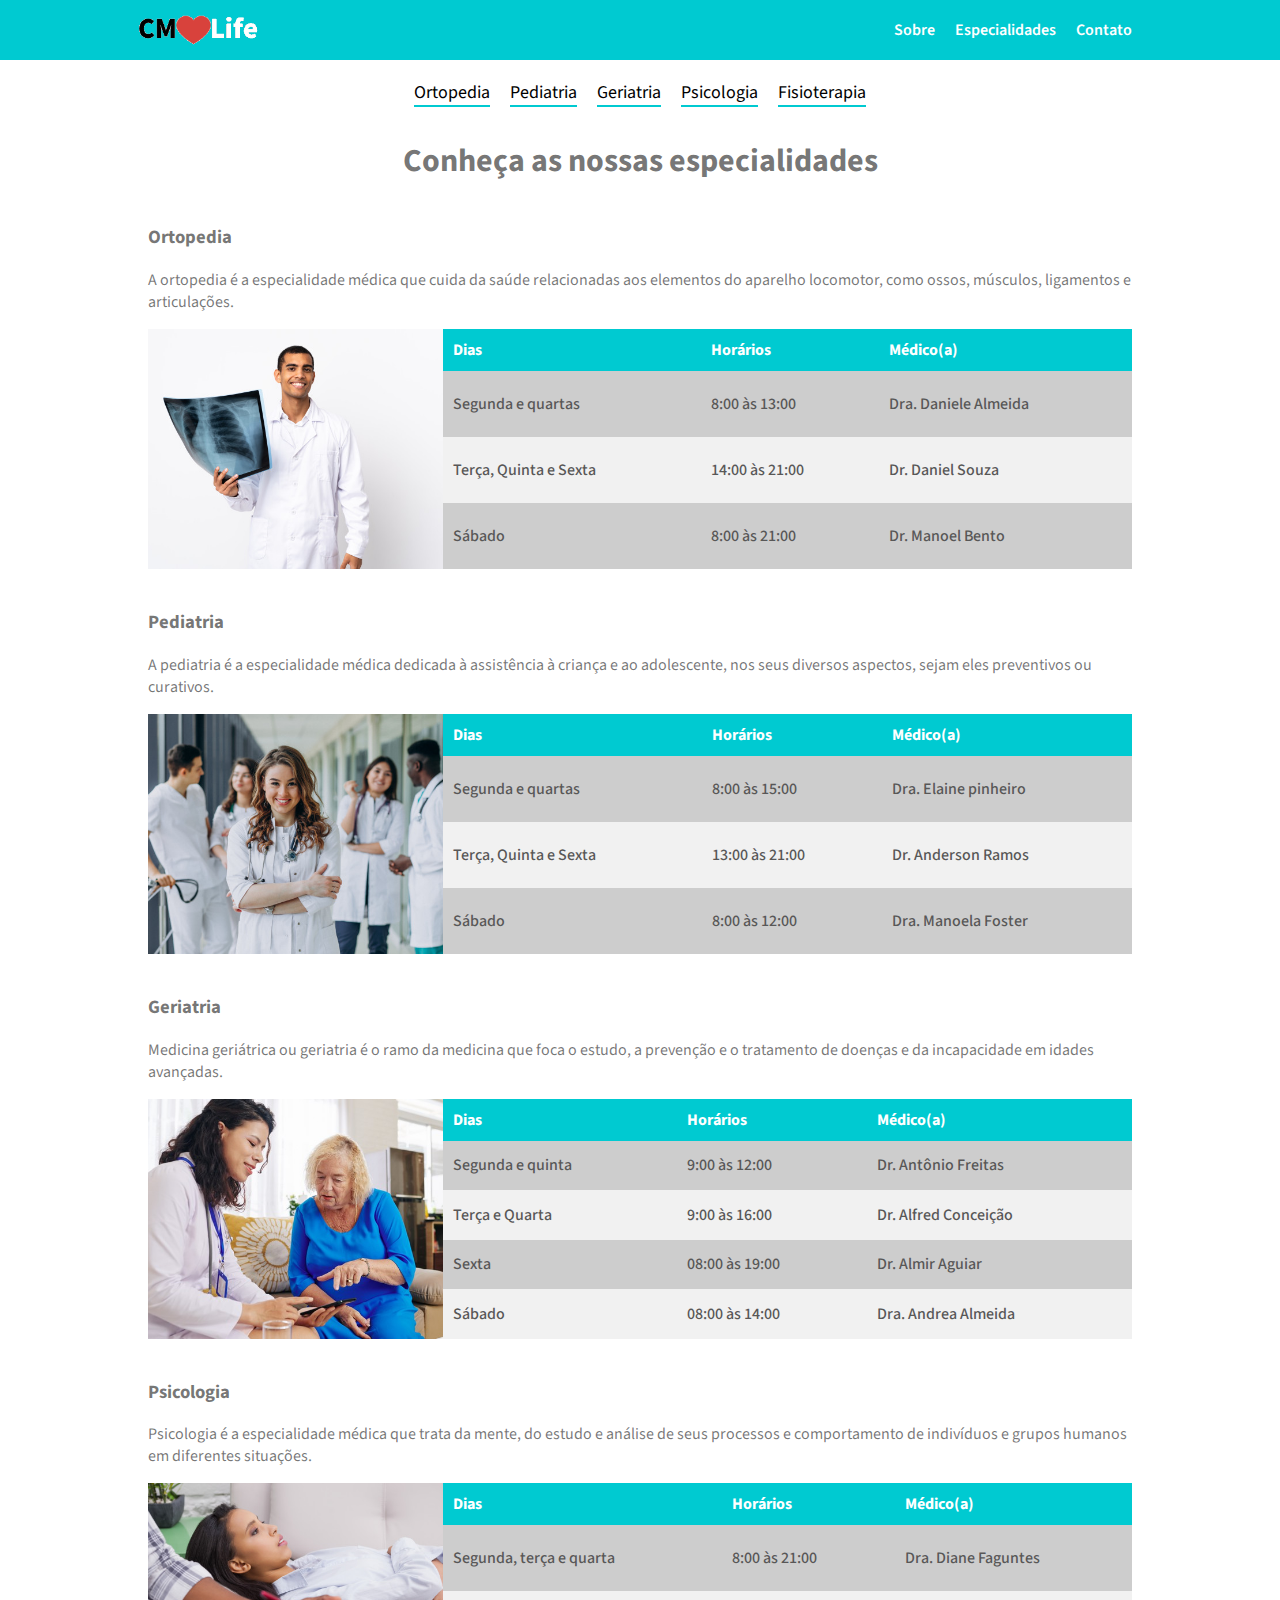
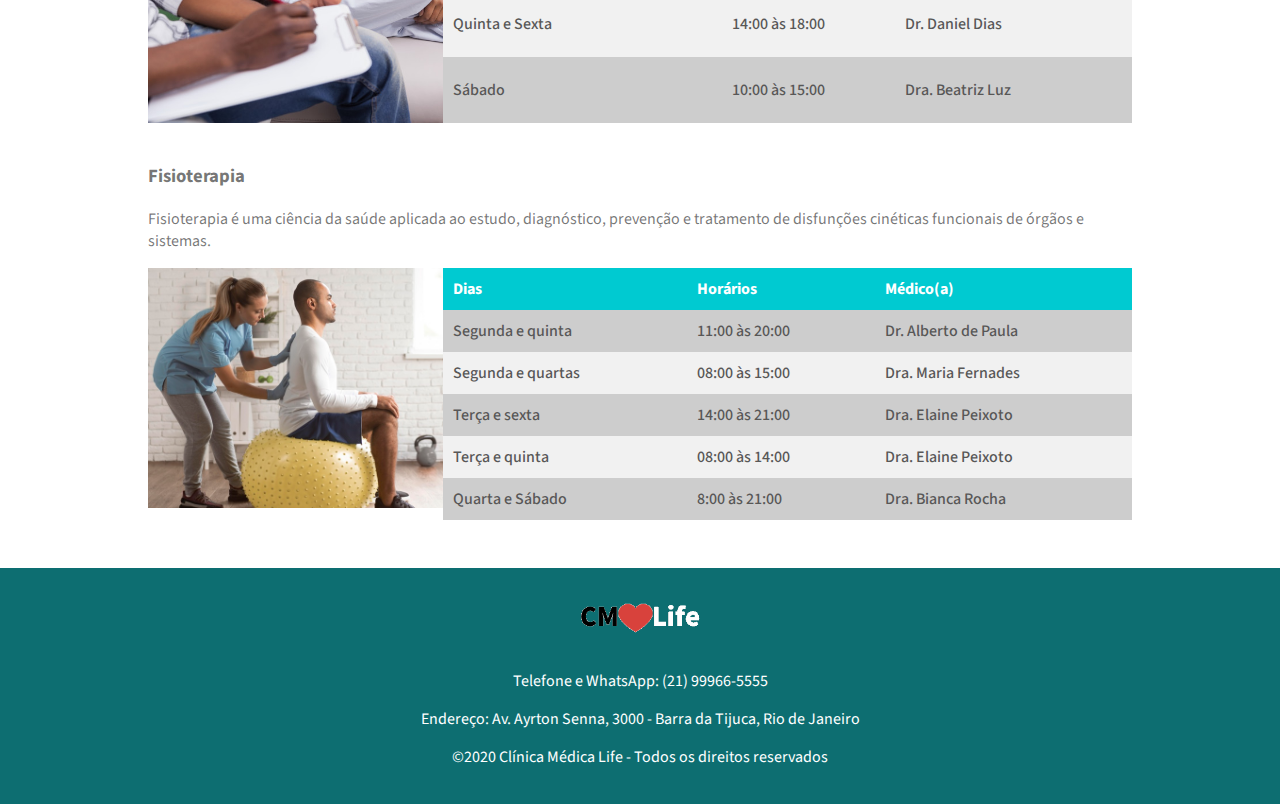
<file: especialidades.html>
<!DOCTYPE html>
<html>
<head>
  <meta charset="UTF-8">
  <meta name="viewport" content="width=device-width, initial-scale=1.0">
  <link rel="stylesheet" href="estilo.css">
  <link rel="stylesheet" href="estilo-especialidades.css">
  <link href="https://fonts.googleapis.com/css2?family=Source+Sans+Pro:ital,wght@0,200;0,300;0,400;0,600;0,700;0,900;1,200;1,300;1,400;1,600;1,700;1,900&display=swap" rel="stylesheet">
  <title>CMLife - Especialidades</title>
</head>

<body>
  <header class="topo">
    <div class="container">
      <div class="topo-titulo">
        <a href="index.html">
          <img class="topo-logo" src="assets/logo.png" alt="Clínica Médica" title="Clínica Médica Life">
        </a>
      </div>

      <nav class="topo-links">
        <a href="index.html#sobre">Sobre</a>
        <a href="especialidades.html">Especialidades</a>
        <a href="index.html#contato">Contato</a>
      </nav>
    </div>
  </header>

  <main>
    <section class="conteiner-links-especialidades">
      <div class="container links-especialidades">
        <a href="#ortopedia">Ortopedia</a>
        <a href="#pediatria">Pediatria</a>
        <a href="#geriatria">Geriatria</a>
        <a href="#psicologia">Psicologia</a>
        <a href="#fisioterapia">Fisioterapia</a>
      </div>

      <h1>Conheça as nossas especialidades</h1>
    </section>

    <section id="ortopedia" class="container sessao-especialidade">
      <div class="container-titulo">
        <h3>Ortopedia</h3>
        <p>A ortopedia é a especialidade médica que cuida da saúde relacionadas aos elementos do aparelho locomotor, como ossos, músculos, ligamentos e articulações.</p>
      </div>

      <div class="box-tabela-especialista">
          <img src="assets/ortopedia.png" alt="Ortopedia" title="Ortopedia">

          <table class="tabela-especialistas">
            <thead>
              <tr>
                <th>Dias</th>
                <th>Horários</th>
                <th>Médico(a)</th>
              </tr>
            </thead>

            <tbody>
              <tr>
                <td>Segunda e quartas</td>
                <td>8:00 às 13:00</td>
                <td>Dra. Daniele Almeida</td>
              </tr>
              <tr>
                <td>Terça, Quinta e Sexta</td>
                <td>14:00 às 21:00</td>
                <td>Dr. Daniel Souza</td>
              </tr>
              <tr>
                <td>Sábado</td>
                <td>8:00 às 21:00</td>
                <td>Dr. Manoel Bento</td>
              </tr>
            </tbody>
          </table>
      </div>
    </section>

    <section id="pediatria" class="container sessao-especialidade">
      <div class="container-titulo">
        <h3>Pediatria</h3>
        <p>A pediatria é a especialidade médica dedicada à assistência à criança e ao adolescente, nos seus diversos aspectos, sejam eles preventivos ou curativos.</p>
      </div>

      <div class="box-tabela-especialista">
          <img src="assets/pediatra2.png" alt="Pediatria" title="Pediatria">
          <table class="tabela-especialistas">
            <thead>
              <tr>
                <th>Dias</th>
                <th>Horários</th>
                <th>Médico(a)</th>
              </tr>
            </thead>

            <tbody>
              <tr>
                <td>Segunda e quartas</td>
                <td>8:00 às 15:00</td>
                <td>Dra. Elaine pinheiro</td>
              </tr>
              <tr>
                <td>Terça, Quinta e Sexta</td>
                <td>13:00 às 21:00</td>
                <td>Dr. Anderson Ramos</td>
              </tr>
              <tr>
                <td>Sábado</td>
                <td>8:00 às 12:00</td>
                <td>Dra. Manoela Foster</td>
              </tr>
            </tbody>
          </table>
      </div>
    </section>

    <section id="geriatria" class="container sessao-especialidade">
      <div class="container-titulo">
        <h3>Geriatria</h3>
        <p>Medicina geriátrica ou geriatria é o ramo da medicina que foca o estudo, a prevenção e o tratamento de doenças e da incapacidade em idades avançadas.</p>
      </div>

      <div class="box-tabela-especialista">
        <img src="assets/geriatra.png" alt="Geriatria" title="Geriatria">

        <table class="tabela-especialistas">
          <thead>
            <tr>
              <th>Dias</th>
              <th>Horários</th>
              <th>Médico(a)</th>
            </tr>
          </thead>

          <tbody>
            <tr>
              <td>Segunda e quinta</td>
              <td>9:00 às 12:00</td>
              <td>Dr. Antônio Freitas</td>
            </tr>
            <tr>
              <td>Terça e Quarta</td>
              <td>9:00 às 16:00</td>
              <td>Dr. Alfred Conceição</td>
            </tr>
            <tr>
              <td>Sexta</td>
              <td>08:00 às 19:00</td>
              <td>Dr. Almir Aguiar</td>
            </tr>
            <tr>
              <td>Sábado</td>
              <td>08:00 às 14:00</td>
              <td>Dra. Andrea Almeida</td>
            </tr>
          </tbody>
        </table>
      </div>
    </section>

    <section id="psicologia" class="container sessao-especialidade">
      <div class="container-titulo">
        <h3>Psicologia</h3>
        <p>Psicologia é a especialidade médica que trata da mente, do estudo e análise de seus processos e comportamento de indivíduos e grupos humanos em diferentes situações.</p>
      </div>

      <div class="box-tabela-especialista">
          <img src="assets/psicologo.png" alt="Psicologia" title="Psicologia">
          <table class="tabela-especialistas">
            <thead>
              <tr>
                <th>Dias</th>
                <th>Horários</th>
                <th>Médico(a)</th>
              </tr>
            </thead>

            <tbody>
              <tr>
                <td>Segunda, terça e quarta</td>
                <td>8:00 às 21:00</td>
                <td>Dra. Diane Faguntes</td>
              </tr>
              <tr>
                <td>Quinta e Sexta</td>
                <td>14:00 às 18:00</td>
                <td>Dr. Daniel Dias</td>
              </tr>
              <tr>
                <td>Sábado</td>
                <td>10:00 às 15:00</td>
                <td>Dra. Beatriz Luz</td>
              </tr>
            </tbody>
          </table>
      </div>
    </section>

    <section id="fisioterapia" class="container sessao-especialidade">
      <div class="container-titulo">
        <h3>Fisioterapia</h3>
        <p>Fisioterapia é uma ciência da saúde aplicada ao estudo, diagnóstico, prevenção e tratamento de disfunções cinéticas funcionais de órgãos e sistemas.</p>
      </div>

      <div class="box-tabela-especialista">
          <img src="assets/fisioterapia.png" alt="Fisioterapia" title="Fisioterapia">
          <table class="tabela-especialistas">
            <thead>
              <tr>
                <th>Dias</th>
                <th>Horários</th>
                <th>Médico(a)</th>
              </tr>
            </thead>

            <tbody>
              <tr>
                <td>Segunda e quinta</td>
                <td>11:00 às 20:00</td>
                <td>Dr. Alberto de Paula</td>
              </tr>
              <tr>
                <td>Segunda e quartas</td>
                <td>08:00 às 15:00</td>
                <td>Dra. Maria Fernades</td>
              </tr>
              <tr>
                <td>Terça e sexta</td>
                <td>14:00 às 21:00</td>
                <td>Dra. Elaine Peixoto</td>
              </tr>
              <tr>
                <td>Terça e quinta</td>
                <td>08:00 às 14:00</td>
                <td>Dra. Elaine Peixoto</td>
              </tr>
              <tr>
                <td>Quarta e Sábado</td>
                <td>8:00 às 21:00</td>
                <td>Dra. Bianca Rocha</td>
              </tr>
            </tbody>

          </table>
      </div>
    </section>
  </main>

  <footer>
    <div class="container">
      <img class="topo-logo" src="assets/logo.png" alt="Clínica Médica" title="Clínica Médica Life">

      <p>
        Telefone e WhatsApp: (21) 99966-5555
      </p>

      <p>
        Endereço: Av. Ayrton Senna, 3000 - Barra da Tijuca, Rio de Janeiro
      </p>

      <p>
        ©2020 Clínica Médica Life  - Todos os direitos reservados
      </p>
    </div>
  </footer>
</body>
</html>
</file>
<file: estilo.css>
/* Estilos Gerais */
* {
    box-sizing: border-box;
  }
  
  body {
    margin: 0;
    padding: 0;
    background-color: #fff;
    font-family: 'Source Sans Pro', sans-serif;
  }
  
  main {
    color: #0000008c;
    margin-bottom: 60px;
  }
  
  .container {
    max-width: 1024px;
    margin: 0 auto;
  }
  
  .container-conteudo {
    max-width: 600px;
    margin: 0 auto;
    text-align: center;
  }
  
  .container-conteudo h2, .container-conteudo h3 {
    margin:0;
  }
  
  /* Início CSS Topo */
  .topo {
    background-color: #00cad1;
    width: 100%;
  }
  .topo .container {
    display: flex;
    align-items: center;
    justify-content: space-between;
    width: 100%;
    min-height: 60px;
    padding: 0 10px;
    margin: 0 auto;
  }
  
  .topo-titulo {
    font-weight: 600;
    font-size: 28px;
    color: #fff;
    display: flex;
    justify-content: center;
    align-items: center;
  }
  .topo-titulo a {
    display: flex;
  }
  
  .topo-logo {
    height: 60px;
  }
  
  .topo-links{
    display: flex;
  }
  
  .topo-links a {
    padding: 10px;
    text-decoration: none;
    color: #fff;
    font-weight: 600;
  }
  
  .topo-links a:hover {
    color: #004b4c;
  }
  
  @media (max-width: 425px) {
    .topo .container { flex-direction: column; }
    .topo-titulo { margin: 10px 0; }
    .topo-links { width: 100%; border-top: 1px solid #009fa5; justify-content: space-around;}
  }
  /* Fim CSS Topo */
  
  
  /* Início CSS Rodapé */
  footer {
    background-color: #0d6e71;
    color: #fff;
    padding: 20px;
  }
  
  footer .container {
    text-align: center;
  }
  /* Fim CSS Rodapé */
  
  
  #sobre,
  #especialidades,
  #contato {
    padding: 40px 20px 0;
  }
  
  .box-visao-geral {
    position: relative;
    background-image: url('assets/recepcao.png');
    background-repeat: no-repeat;
    background-size: cover;
    width: 100%;
    height: 500px;
  }
  
  .box-visao-geral-titulo{
    height: 100%;
    color: #fff;
    padding: 10px;
    display: flex;
    align-items: center;
  }
  
  .box-visao-geral h1 {
    font-weight: 500;
    text-transform: uppercase;
    font-size: 38px;
    margin: 0;
  }
  
  .box-sobre {
    display: flex;
    justify-content: center;
    align-items: center;
  }
  
  .box-sobre h3 {
    font-weight: 500;
    text-transform: uppercase;
  }
  
  .box-sobre img {
    height: 250px;
  }
  
  .box-especialidades {
    display: flex;
    flex-wrap: wrap;
  }
  
  .box-especialidade{
    border-radius: 3px;
    box-shadow: 0px 1px 10px rgb(0 0 0 / 50%);
    margin: 20px;
    width: calc(100% / 3 - 40px);
  }
  
  .box-especialidade img {
    width: 100%;
  }
  
  .box-especialidade figcaption {
    text-align: center;
    padding: 10px;
    text-transform: uppercase;
  }
  
  .box-link-horarios {
    text-align: center;
    margin-top: 20px;
  }
  
  .link-horarios {
    background-color: #00cad1;
    color: #fff;
    font-weight: 600;
    text-transform: uppercase;
    padding: 10px 20px;
    text-decoration: none;
  }
  
  @media (max-width: 1024px) {
    .box-visao-geral { height: 400px;}
  }
  
  @media (max-width: 768px) {
    .box-visao-geral { height: 300px;}
    .box-sobre img { display: none;}
    .box-especialidades {justify-content: center;}
    .box-especialidade {
      width: calc(100% / 2 - 40px);
    }
  }
  
  @media (max-width: 425px) {
    .box-visao-geral { height: 200px;}
    .box-visao-geral h1 { font-size: 28px;}
    .box-especialidade {
      width: 100%;
    }
  }
</file>
<file: estilo-especialidades.css>
.sessao-especialidade {
    margin-top: 40px;
  }
  
  .container-titulo {
    padding: 0 20px;
  }
  
  .conteiner-links-especialidades {
    padding: 0 20px;
    text-align: center;
  }
  
  .links-especialidades {
    display: flex;
    justify-content: center;
    flex-wrap: wrap;
    margin-top: 20px;
    text-align: center;
  }
  
  .links-especialidades a {
    text-decoration: none;
    color: #000;
    border-bottom: 2px solid #00cad1;
    margin: 0 10px 10px;
    font-size: 18px;
  }
  
  .links-especialidades a:hover {
    color: #0d6e71;
  }
  
  .box-tabela-especialista {
    display: flex;
    height: 240px;
    padding: 0 20px;
  }
  
  .box-tabela-especialista img {
    width: 30%;
    height: 100%;
    object-fit: cover;
  }
  
  .tabela-especialistas {
    border-spacing: 0;
    text-align: left;
    width: 70%;
    height: 100%;
  }
  
  .tabela-especialistas thead tr {
    background-color: #00cad1;
    color: #fff;
  }
  
  .tabela-especialistas tr {
    background-color: #f1f1f1;
    color: #585757;
    font-weight: 500;
  }
  
  .tabela-especialistas tbody tr:nth-of-type(2n+1) {
    background-color: #cdcdcd;
    border: 1px solid #f1f1f1;
  }
  
  .tabela-especialistas th, .tabela-especialistas td  {
    padding: 10px;
  }
  
  @media (max-width: 768px) {
    .box-tabela-especialista img {
      display: none;
    }
  
    .tabela-especialistas {
      width: 100%;
    }
  
    .box-tabela-especialista {
      height: auto;
      justify-content: center;
    }
  }
  
  @media ( max-width: 425px) {
    .box-tabela-especialista {
      padding: 0;
    }
  }
</file>
